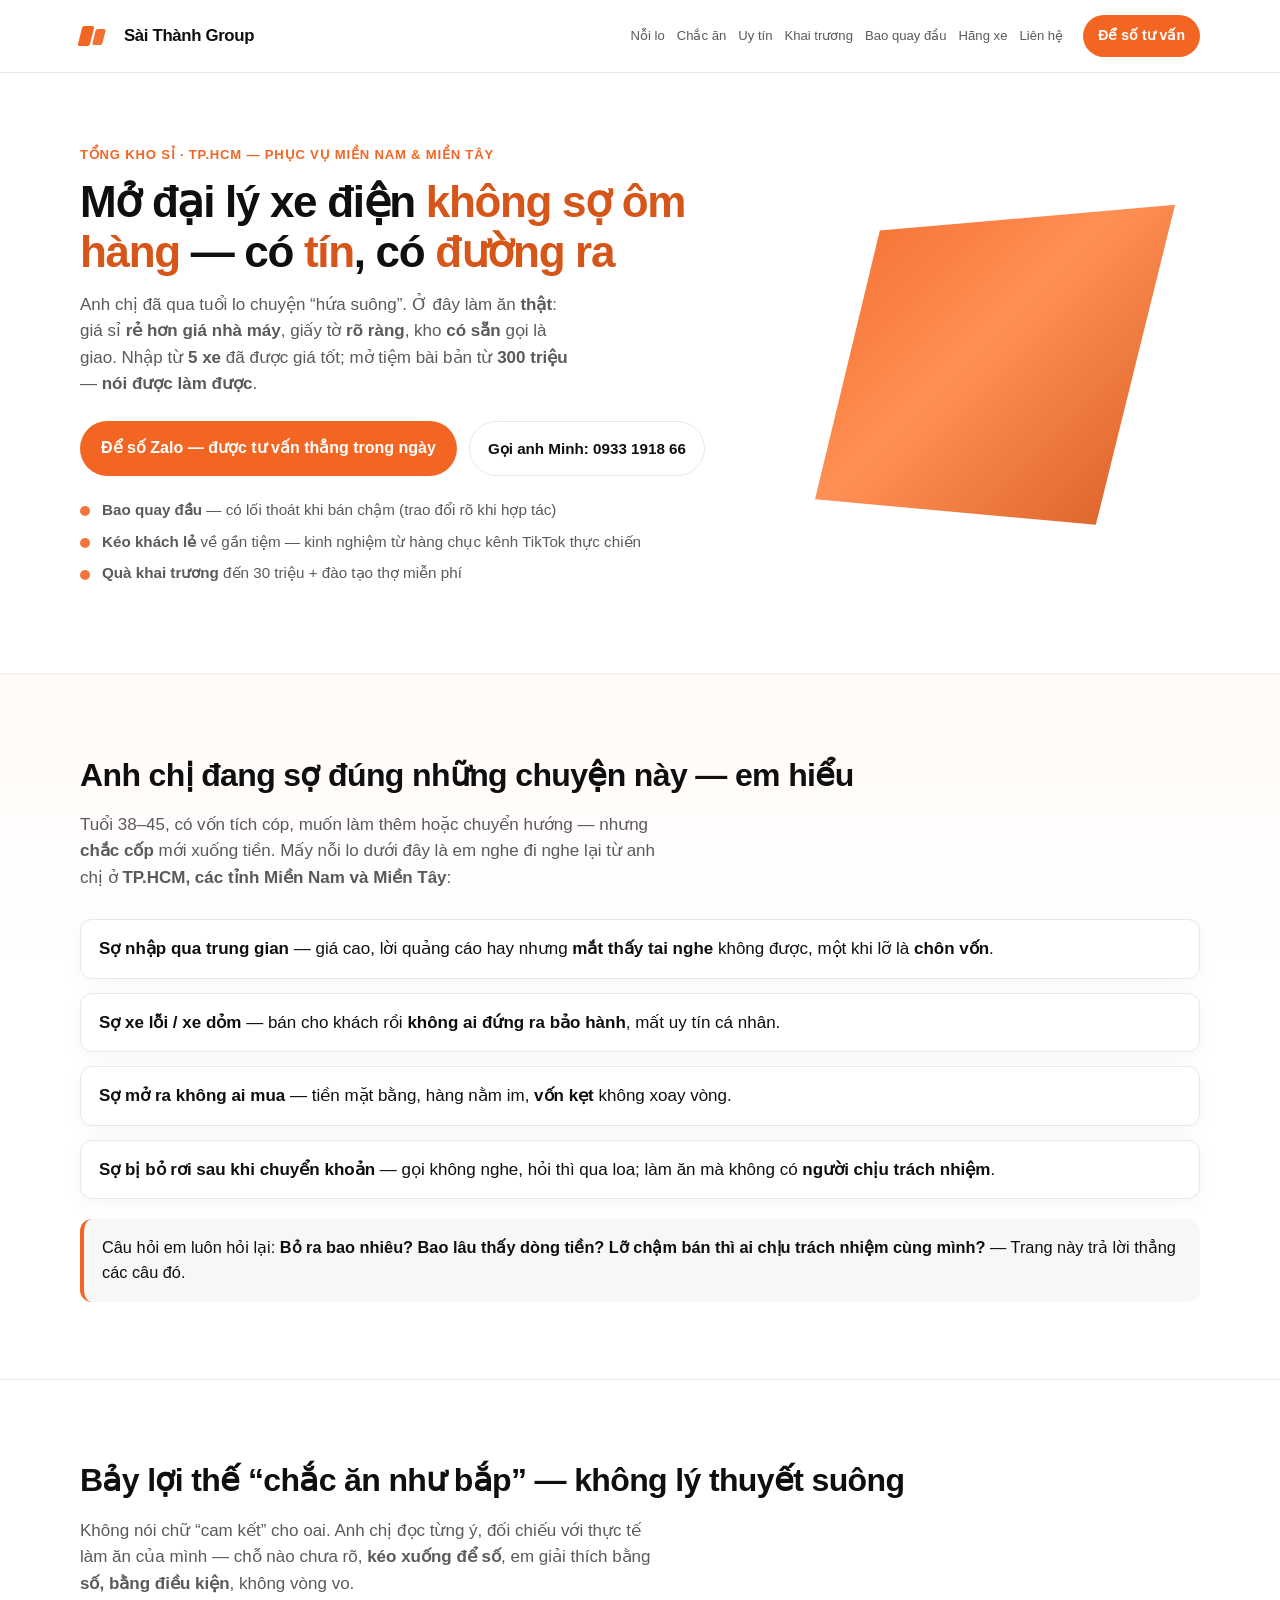
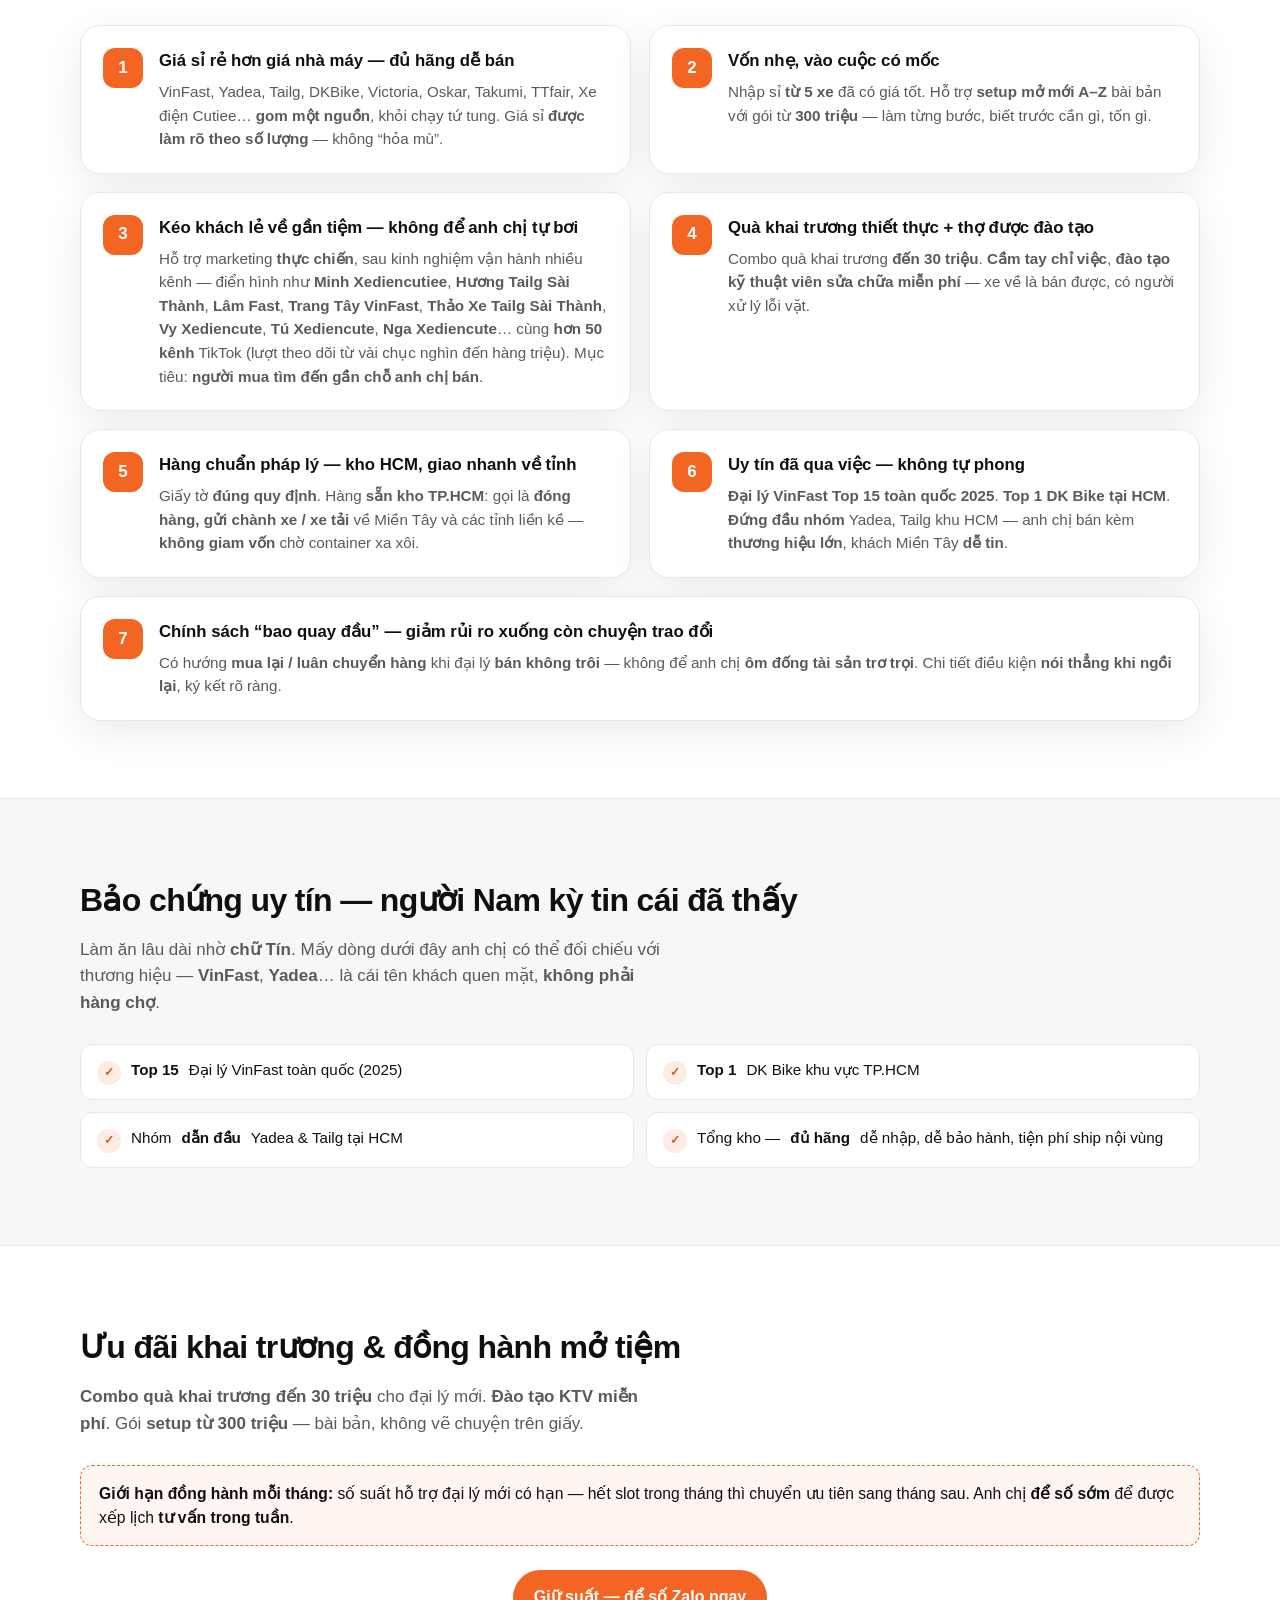
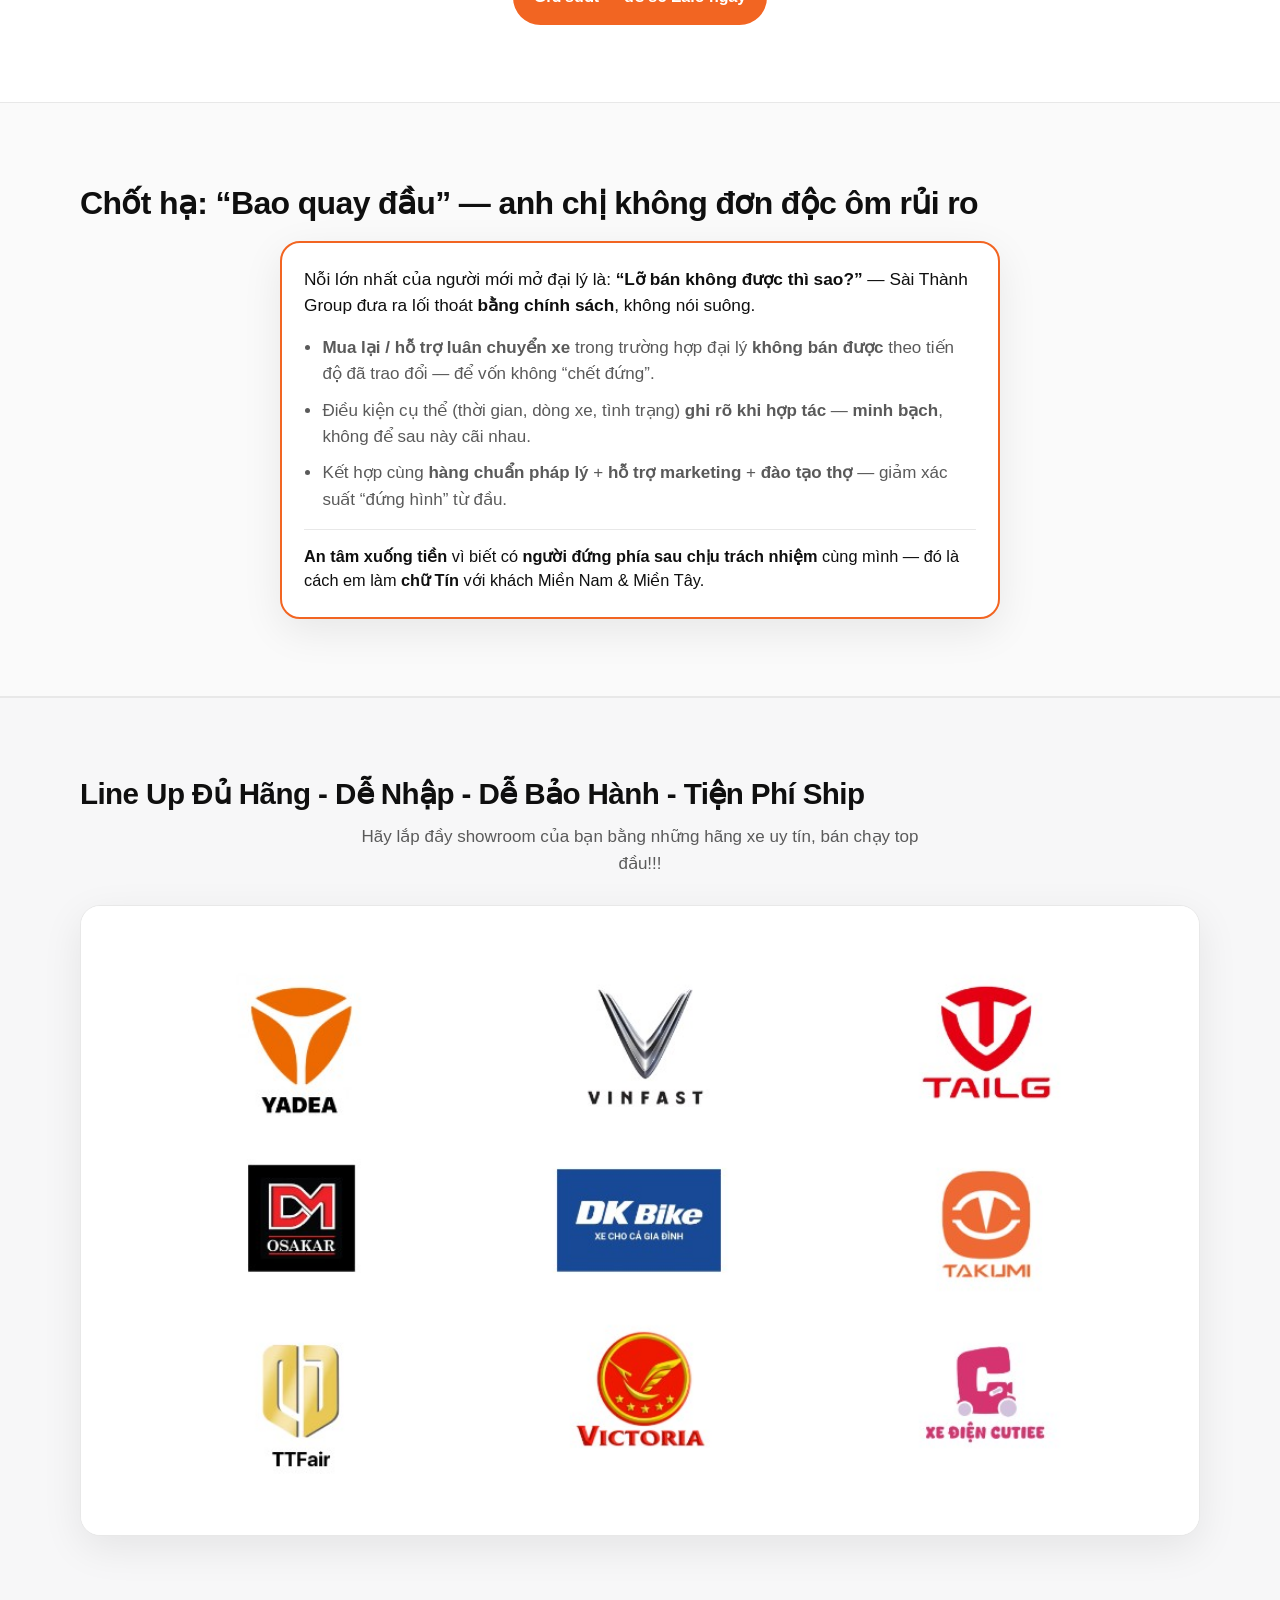
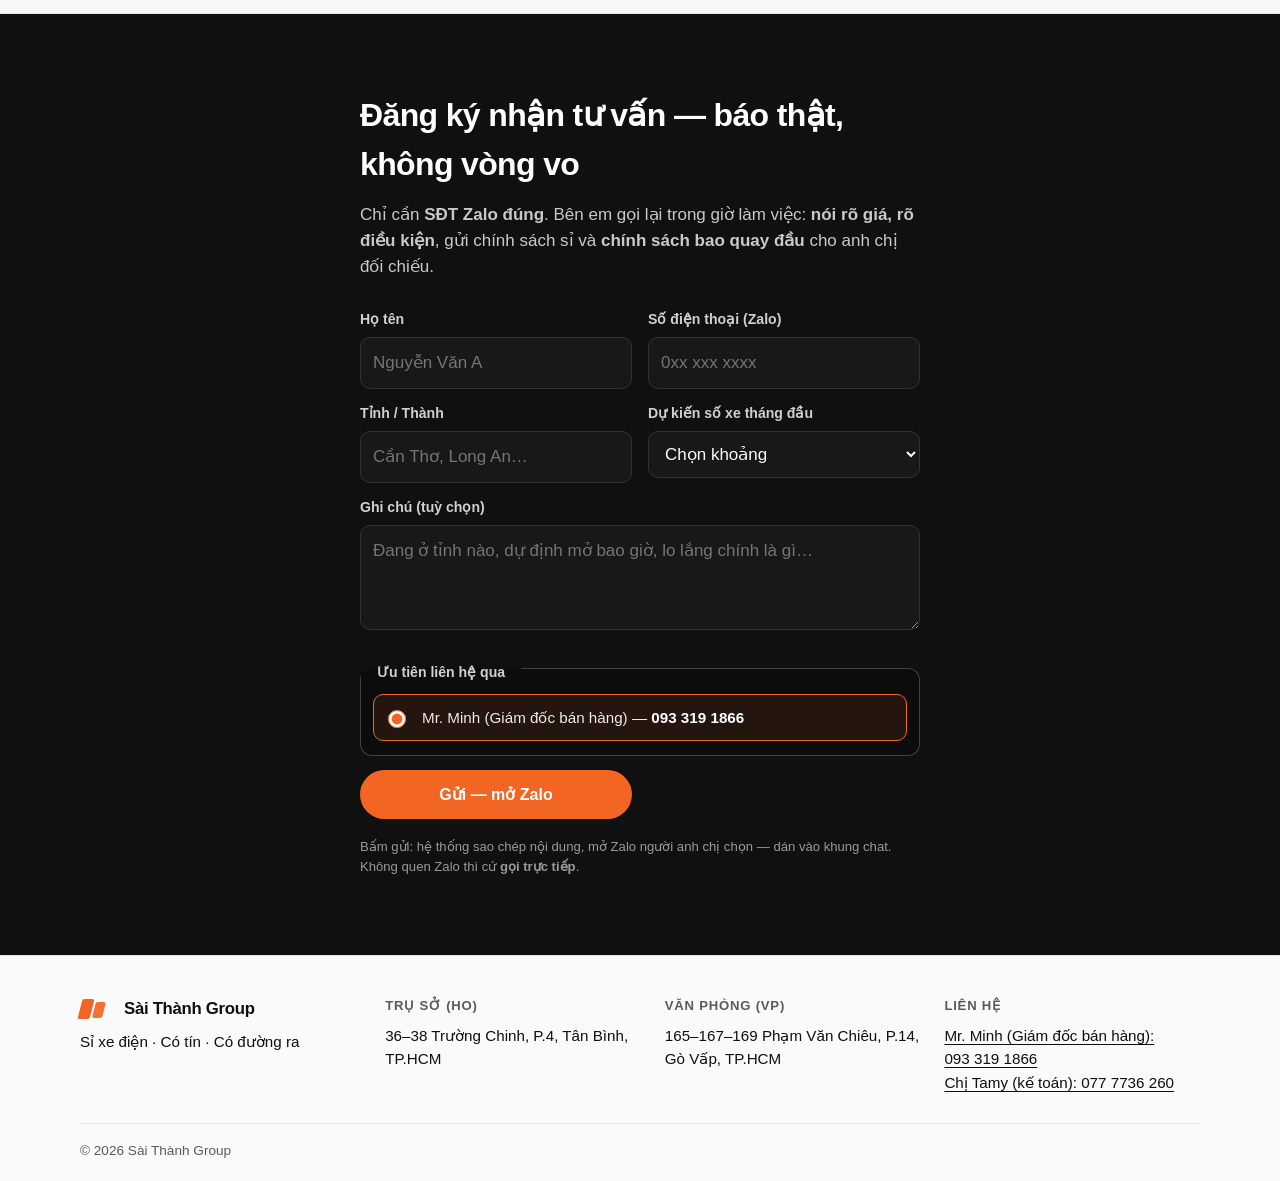
<file: index.html>
<!DOCTYPE html>
<html lang="vi">
<head>
  <meta charset="UTF-8" />
  <meta name="viewport" content="width=device-width, initial-scale=1" />
  <meta name="description" content="Sài Thành Group — sỉ xe điện giá tốt hơn nhà máy, kho HCM, bao quay đầu. Uy tín Top VinFast, DK Bike, Yadea, Tailg. Tư vấn mở đại lý Miền Nam &amp; Miền Tây." />
  <title>Sài Thành Group — Mở đại lý xe điện chắc ăn, có tín, có đường ra</title>
  <link rel="stylesheet" href="style.css" />
</head>
<body>
  <header class="site-header">
    <div class="wrap site-header__inner">
      <a class="brand" href="#top" aria-label="Sài Thành Group — về đầu trang">
        <span class="brand__mark" aria-hidden="true"></span>
        <span class="brand__name">Sài Thành Group</span>
      </a>
      <nav class="nav" aria-label="Mục chính">
        <a href="#noi-dau">Nỗi lo</a>
        <a href="#giai-phap">Chắc ăn</a>
        <a href="#uy-tin">Uy tín</a>
        <a href="#uu-dai">Khai trương</a>
        <a href="#bao-quay-dau">Bao quay đầu</a>
        <a href="#hang">Hãng xe</a>
        <a href="#lien-he">Liên hệ</a>
      </nav>
      <a class="btn btn--primary btn--sm" href="#bao-gia">Để số tư vấn</a>
    </div>
  </header>

  <main id="top">
    <section class="hero">
      <div class="wrap hero__grid">
        <div class="hero__copy">
          <p class="eyebrow">Tổng kho sỉ · TP.HCM — phục vụ Miền Nam &amp; Miền Tây</p>
          <h1>Mở đại lý xe điện <strong>không sợ ôm hàng</strong> — có <strong>tín</strong>, có <strong>đường ra</strong></h1>
          <p class="hero__lead">
            Anh chị đã qua tuổi lo chuyện “hứa suông”. Ở đây làm ăn <strong>thật</strong>: giá sỉ <strong>rẻ hơn giá nhà máy</strong>, giấy tờ <strong>rõ ràng</strong>, kho <strong>có sẵn</strong> gọi là giao. Nhập từ <strong>5 xe</strong> đã được giá tốt; mở tiệm bài bản từ <strong>300 triệu</strong> — <strong>nói được làm được</strong>.
          </p>
          <div class="hero__cta">
            <a class="btn btn--primary btn--lg" href="#bao-gia">Để số Zalo — được tư vấn thẳng trong ngày</a>
            <a class="btn btn--ghost" href="tel:+84933191866">Gọi anh Minh: 0933&nbsp;1918&nbsp;66</a>
          </div>
          <ul class="hero__ticks" aria-label="Điểm chốt nhanh">
            <li><strong>Bao quay đầu</strong> — có lối thoát khi bán chậm (trao đổi rõ khi hợp tác)</li>
            <li><strong>Kéo khách lẻ</strong> về gần tiệm — kinh nghiệm từ hàng chục kênh TikTok thực chiến</li>
            <li><strong>Quà khai trương</strong> đến 30 triệu + đào tạo thợ miễn phí</li>
          </ul>
        </div>
        <div class="hero__visual" aria-hidden="true">
          <div class="hero__shape"></div>
        </div>
      </div>
    </section>

    <section class="section section--pain" id="noi-dau">
      <div class="wrap">
        <h2 class="section__title">Anh chị đang sợ đúng những chuyện này — em hiểu</h2>
        <p class="section__lead">
          Tuổi 38–45, có vốn tích cóp, muốn làm thêm hoặc chuyển hướng — nhưng <strong>chắc cốp</strong> mới xuống tiền. Mấy nỗi lo dưới đây là em nghe đi nghe lại từ anh chị ở <strong>TP.HCM, các tỉnh Miền Nam và Miền Tây</strong>:
        </p>
        <ul class="pain-list">
          <li>
            <strong>Sợ nhập qua trung gian</strong> — giá cao, lời quảng cáo hay nhưng <strong>mắt thấy tai nghe</strong> không được, một khi lỡ là <strong>chôn vốn</strong>.
          </li>
          <li>
            <strong>Sợ xe lỗi / xe dỏm</strong> — bán cho khách rồi <strong>không ai đứng ra bảo hành</strong>, mất uy tín cá nhân.
          </li>
          <li>
            <strong>Sợ mở ra không ai mua</strong> — tiền mặt bằng, hàng nằm im, <strong>vốn kẹt</strong> không xoay vòng.
          </li>
          <li>
            <strong>Sợ bị bỏ rơi sau khi chuyển khoản</strong> — gọi không nghe, hỏi thì qua loa; làm ăn mà không có <strong>người chịu trách nhiệm</strong>.
          </li>
        </ul>
        <p class="pain-close">
          Câu hỏi em luôn hỏi lại: <strong>Bỏ ra bao nhiêu? Bao lâu thấy dòng tiền? Lỡ chậm bán thì ai chịu trách nhiệm cùng mình?</strong> — Trang này trả lời thẳng các câu đó.
        </p>
      </div>
    </section>

    <section class="section" id="giai-phap">
      <div class="wrap">
        <h2 class="section__title">Bảy lợi thế “chắc ăn như bắp” — không lý thuyết suông</h2>
        <p class="section__lead">
          Không nói chữ “cam kết” cho oai. Anh chị đọc từng ý, đối chiếu với thực tế làm ăn của mình — chỗ nào chưa rõ, <strong>kéo xuống để số</strong>, em giải thích bằng <strong>số, bằng điều kiện</strong>, không vòng vo.
        </p>
        <ol class="benefits">
          <li>
            <span class="benefits__n">1</span>
            <div>
              <h3><strong>Giá sỉ rẻ hơn giá nhà máy</strong> — đủ hãng dễ bán</h3>
              <p>VinFast, Yadea, Tailg, DKBike, Victoria, Oskar, Takumi, TTfair, Xe điện Cutiee… <strong>gom một nguồn</strong>, khỏi chạy tứ tung. Giá sỉ <strong>được làm rõ theo số lượng</strong> — không “hỏa mù”.</p>
            </div>
          </li>
          <li>
            <span class="benefits__n">2</span>
            <div>
              <h3><strong>Vốn nhẹ, vào cuộc có mốc</strong></h3>
              <p>Nhập sỉ <strong>từ 5 xe</strong> đã có giá tốt. Hỗ trợ <strong>setup mở mới A–Z</strong> bài bản với gói từ <strong>300 triệu</strong> — làm từng bước, biết trước cần gì, tốn gì.</p>
            </div>
          </li>
          <li>
            <span class="benefits__n">3</span>
            <div>
              <h3><strong>Kéo khách lẻ về gần tiệm</strong> — không để anh chị tự bơi</h3>
              <p>Hỗ trợ marketing <strong>thực chiến</strong>, sau kinh nghiệm vận hành nhiều kênh — điển hình như <strong>Minh Xediencutiee</strong>, <strong>Hương Tailg Sài Thành</strong>, <strong>Lâm Fast</strong>, <strong>Trang Tây VinFast</strong>, <strong>Thảo Xe Tailg Sài Thành</strong>, <strong>Vy Xediencute</strong>, <strong>Tú Xediencute</strong>, <strong>Nga Xediencute</strong>… cùng <strong>hơn 50 kênh</strong> TikTok (lượt theo dõi từ vài chục nghìn đến hàng triệu). Mục tiêu: <strong>người mua tìm đến gần chỗ anh chị bán</strong>.</p>
            </div>
          </li>
          <li>
            <span class="benefits__n">4</span>
            <div>
              <h3><strong>Quà khai trương thiết thực</strong> + thợ được đào tạo</h3>
              <p>Combo quà khai trương <strong>đến 30 triệu</strong>. <strong>Cầm tay chỉ việc</strong>, <strong>đào tạo kỹ thuật viên sửa chữa miễn phí</strong> — xe về là bán được, có người xử lý lỗi vặt.</p>
            </div>
          </li>
          <li>
            <span class="benefits__n">5</span>
            <div>
              <h3><strong>Hàng chuẩn pháp lý</strong> — kho HCM, giao nhanh về tỉnh</h3>
              <p>Giấy tờ <strong>đúng quy định</strong>. Hàng <strong>sẵn kho TP.HCM</strong>: gọi là <strong>đóng hàng, gửi chành xe / xe tải</strong> về Miền Tây và các tỉnh liền kề — <strong>không giam vốn</strong> chờ container xa xôi.</p>
            </div>
          </li>
          <li>
            <span class="benefits__n">6</span>
            <div>
              <h3><strong>Uy tín đã qua việc</strong> — không tự phong</h3>
              <p><strong>Đại lý VinFast Top 15 toàn quốc 2025</strong>. <strong>Top 1 DK Bike tại HCM</strong>. <strong>Đứng đầu nhóm</strong> Yadea, Tailg khu HCM — anh chị bán kèm <strong>thương hiệu lớn</strong>, khách Miền Tây <strong>dễ tin</strong>.</p>
            </div>
          </li>
          <li>
            <span class="benefits__n">7</span>
            <div>
              <h3><strong>Chính sách “bao quay đầu”</strong> — giảm rủi ro xuống còn chuyện trao đổi</h3>
              <p>Có hướng <strong>mua lại / luân chuyển hàng</strong> khi đại lý <strong>bán không trôi</strong> — không để anh chị <strong>ôm đống tài sản trơ trọi</strong>. Chi tiết điều kiện <strong>nói thẳng khi ngồi lại</strong>, ký kết rõ ràng.</p>
            </div>
          </li>
        </ol>
      </div>
    </section>

    <section class="section section--tint" id="uy-tin">
      <div class="wrap">
        <h2 class="section__title">Bảo chứng uy tín — người Nam kỳ tin cái đã thấy</h2>
        <p class="section__lead">
          Làm ăn lâu dài nhờ <strong>chữ Tín</strong>. Mấy dòng dưới đây anh chị có thể đối chiếu với thương hiệu — <strong>VinFast</strong>, <strong>Yadea</strong>… là cái tên khách quen mặt, <strong>không phải hàng chợ</strong>.
        </p>
        <ul class="trust-badges">
          <li><span class="trust-badges__mark">✓</span> <strong>Top 15</strong> Đại lý VinFast toàn quốc (2025)</li>
          <li><span class="trust-badges__mark">✓</span> <strong>Top 1</strong> DK Bike khu vực TP.HCM</li>
          <li><span class="trust-badges__mark">✓</span> Nhóm <strong>dẫn đầu</strong> Yadea &amp; Tailg tại HCM</li>
          <li><span class="trust-badges__mark">✓</span> Tổng kho — <strong>đủ hãng</strong> dễ nhập, dễ bảo hành, tiện phí ship nội vùng</li>
        </ul>
      </div>
    </section>

    <section class="section" id="uu-dai">
      <div class="wrap">
        <h2 class="section__title">Ưu đãi khai trương &amp; đồng hành mở tiệm</h2>
        <p class="section__lead">
          <strong>Combo quà khai trương đến 30 triệu</strong> cho đại lý mới. <strong>Đào tạo KTV miễn phí</strong>. Gói <strong>setup từ 300 triệu</strong> — bài bản, không vẽ chuyện trên giấy.
        </p>
        <div class="scarcity-box" role="note">
          <p><strong>Giới hạn đồng hành mỗi tháng:</strong> số suất hỗ trợ đại lý mới có hạn — hết slot trong tháng thì chuyển ưu tiên sang tháng sau. Anh chị <strong>để số sớm</strong> để được xếp lịch <strong>tư vấn trong tuần</strong>.</p>
        </div>
        <p class="section__cta">
          <a class="btn btn--primary btn--lg" href="#bao-gia">Giữ suất — để số Zalo ngay</a>
        </p>
      </div>
    </section>

    <section class="section section--commit" id="bao-quay-dau">
      <div class="wrap">
        <h2 class="section__title">Chốt hạ: <strong>“Bao quay đầu”</strong> — anh chị không đơn độc ôm rủi ro</h2>
        <div class="commit-card">
          <p class="commit-card__lead">
            Nỗi lớn nhất của người mới mở đại lý là: <strong>“Lỡ bán không được thì sao?”</strong> — Sài Thành Group đưa ra lối thoát <strong>bằng chính sách</strong>, không nói suông.
          </p>
          <ul class="commit-card__list">
            <li><strong>Mua lại / hỗ trợ luân chuyển xe</strong> trong trường hợp đại lý <strong>không bán được</strong> theo tiến độ đã trao đổi — để vốn không “chết đứng”.</li>
            <li>Điều kiện cụ thể (thời gian, dòng xe, tình trạng) <strong>ghi rõ khi hợp tác</strong> — <strong>minh bạch</strong>, không để sau này cãi nhau.</li>
            <li>Kết hợp cùng <strong>hàng chuẩn pháp lý</strong> + <strong>hỗ trợ marketing</strong> + <strong>đào tạo thợ</strong> — giảm xác suất “đứng hình” từ đầu.</li>
          </ul>
          <p class="commit-card__foot">
            <strong>An tâm xuống tiền</strong> vì biết có <strong>người đứng phía sau chịu trách nhiệm</strong> cùng mình — đó là cách em làm <strong>chữ Tín</strong> với khách Miền Nam &amp; Miền Tây.
          </p>
        </div>
      </div>
    </section>

    <section class="section section--tint" id="hang">
      <div class="wrap">
        <h2 class="section__title section__title--brands">Line Up Đủ Hãng - Dễ Nhập - Dễ Bảo Hành - Tiện Phí Ship</h2>
        <p class="section__lead section__lead--center">
          Hãy lắp đầy showroom của bạn bằng những hãng xe uy tín, bán chạy top đầu!!!
        </p>
        <figure class="lineup">
          <img
            src="lineup-brands.png"
            alt="Line up thương hiệu: Yadea, VinFast, Tailg, Osakar, DK Bike, Takumi, TTFair, Victoria, Xe điện Cutiee"
            loading="lazy"
            decoding="async"
          />
        </figure>
      </div>
    </section>

    <section class="section section--dark" id="bao-gia">
      <div class="wrap narrow">
        <h2 class="section__title section__title--light">Đăng ký nhận tư vấn — <strong>báo thật, không vòng vo</strong></h2>
        <p class="section__lead section__lead--light">
          Chỉ cần <strong>SĐT Zalo đúng</strong>. Bên em gọi lại trong giờ làm việc: <strong>nói rõ giá, rõ điều kiện</strong>, gửi chính sách sỉ và <strong>chính sách bao quay đầu</strong> cho anh chị đối chiếu.
        </p>
        <form class="lead-form" id="lead-form" novalidate>
          <div class="field">
            <label for="name">Họ tên</label>
            <input id="name" name="name" type="text" autocomplete="name" required placeholder="Nguyễn Văn A" />
          </div>
          <div class="field">
            <label for="phone">Số điện thoại (Zalo)</label>
            <input id="phone" name="phone" type="tel" autocomplete="tel" inputmode="tel" required placeholder="0xx xxx xxxx" />
          </div>
          <div class="field">
            <label for="city">Tỉnh / Thành</label>
            <input id="city" name="city" type="text" autocomplete="address-level1" required placeholder="Cần Thơ, Long An…" />
          </div>
          <div class="field">
            <label for="qty">Dự kiến số xe tháng đầu</label>
            <select id="qty" name="qty" required>
              <option value="" selected disabled>Chọn khoảng</option>
              <option value="5–10">5 – 10 xe</option>
              <option value="11–30">11 – 30 xe</option>
              <option value="31+">31 xe trở lên</option>
            </select>
          </div>
          <div class="field field--full">
            <label for="note">Ghi chú (tuỳ chọn)</label>
            <textarea id="note" name="note" rows="3" placeholder="Đang ở tỉnh nào, dự định mở bao giờ, lo lắng chính là gì…"></textarea>
          </div>
          <fieldset class="contact-pick">
            <legend class="contact-pick__legend">Ưu tiên liên hệ qua</legend>
            <div class="contact-pick__options">
              <label class="contact-pick__row">
                <input type="radio" name="contact" value="minh" checked />
                <span class="contact-pick__text">Mr. Minh (Giám đốc bán hàng) — <span class="contact-pick__num">093&nbsp;319&nbsp;1866</span></span>
              </label>
            </div>
          </fieldset>
          <button class="btn btn--primary btn--block btn--lg" type="submit">Gửi — mở Zalo</button>
          <p class="form-hint">Bấm gửi: hệ thống sao chép nội dung, mở Zalo người anh chị chọn — dán vào khung chat. Không quen Zalo thì cứ <strong>gọi trực tiếp</strong>.</p>
        </form>
        <p class="success" id="form-success" hidden>Cảm ơn anh/chị. Nếu Zalo không mở, gọi <a href="tel:+84933191866">093&nbsp;319&nbsp;1866</a> (Mr. Minh).</p>
      </div>
    </section>
  </main>

  <footer class="site-footer" id="lien-he">
    <div class="wrap site-footer__grid">
      <div>
        <div class="brand brand--footer">
          <span class="brand__mark" aria-hidden="true"></span>
          <span class="brand__name">Sài Thành Group</span>
        </div>
        <p class="footer-tag">Sỉ xe điện · Có tín · Có đường ra</p>
      </div>
      <div>
        <h3 class="footer-heading">Trụ sở (HO)</h3>
        <p>36–38 Trường Chinh, P.4, Tân Bình, TP.HCM</p>
      </div>
      <div>
        <h3 class="footer-heading">Văn phòng (VP)</h3>
        <p>165–167–169 Phạm Văn Chiêu, P.14, Gò Vấp, TP.HCM</p>
      </div>
      <div>
        <h3 class="footer-heading">Liên hệ</h3>
        <p><a href="https://zalo.me/84933191866">Mr. Minh (Giám đốc bán hàng): 093&nbsp;319&nbsp;1866</a></p>
        <p><a href="https://zalo.me/84777736260">Chị Tamy (kế toán): 077&nbsp;7736&nbsp;260</a></p>
      </div>
    </div>
    <div class="wrap site-footer__bottom">
      <span>© <span id="y"></span> Sài Thành Group</span>
    </div>
  </footer>

  <script>
    (function () {
      var y = document.getElementById("y");
      if (y) y.textContent = String(new Date().getFullYear());

      var form = document.getElementById("lead-form");
      var ok = document.getElementById("form-success");
      if (!form) return;

      function digits(v) {
        return String(v || "").replace(/\D/g, "");
      }

      function zaloUrl(phoneDigits) {
        return "https://zalo.me/" + phoneDigits;
      }

      function contactDigits() {
        return "84933191866";
      }

      form.addEventListener("submit", function (e) {
        e.preventDefault();
        if (!form.reportValidity()) return;

        var fd = new FormData(form);
        var name = String(fd.get("name") || "").trim();
        var phone = String(fd.get("phone") || "").trim();
        var city = String(fd.get("city") || "").trim();
        var qty = String(fd.get("qty") || "").trim();
        var note = String(fd.get("note") || "").trim();
        var contact = String(fd.get("contact") || "minh");

        var targetDigits = contactDigits(contact);

        var msg =
          "[SÀI THÀNH GROUP — BÁO GIÁ SỈ / MỞ ĐẠI LÝ]\n" +
          "Họ tên: " + name + "\n" +
          "SĐT: " + phone + "\n" +
          "Khu vực: " + city + "\n" +
          "Số xe dự kiến tháng đầu: " + qty + "\n" +
          (note ? "Ghi chú: " + note + "\n" : "") +
          "— Gửi từ landing page.";

        var p = digits(phone);
        if (p.length < 9) {
          form.reportValidity();
          return;
        }

        var clip = navigator.clipboard && navigator.clipboard.writeText
          ? navigator.clipboard.writeText(msg).catch(function () {})
          : Promise.resolve();

        clip.then(function () {
          window.open(zaloUrl(targetDigits), "_blank", "noopener,noreferrer");
          if (ok) {
            ok.hidden = false;
            var instant =
              window.matchMedia &&
              window.matchMedia("(prefers-reduced-motion: reduce)").matches;
            ok.scrollIntoView({
              behavior: instant ? "auto" : "smooth",
              block: "nearest",
            });
          }
        });
      });
    })();
  </script>
</body>
</html>
</file>
<file: style.css>
/* Sài Thành Group — palette: cam chủ đạo #F26522, nền sáng, chữ đậm */
:root {
  --orange: #f26522;
  --orange-dark: #d65518;
  --ink: #0f0f0f;
  --muted: #5a5a5a;
  --line: #e8e8e8;
  --bg: #ffffff;
  --bg-tint: #f7f7f8;
  --radius: 12px;
  --radius-lg: 20px;
  --shadow: 0 12px 40px rgba(15, 15, 15, 0.08);
  --font: "SF Pro Display", "SF Pro Text", -apple-system, BlinkMacSystemFont,
    "Segoe UI", Roboto, "Helvetica Neue", Arial, sans-serif;
  --wrap: 1120px;
  --header-h: 72px;
}

*,
*::before,
*::after {
  box-sizing: border-box;
}

html {
  scroll-behavior: smooth;
  scroll-padding-top: calc(var(--header-h) + 12px);
}

@media (prefers-reduced-motion: reduce) {
  html {
    scroll-behavior: auto;
  }
}

body {
  margin: 0;
  font-family: var(--font);
  font-size: 17px;
  line-height: 1.55;
  color: var(--ink);
  background: var(--bg);
  -webkit-font-smoothing: antialiased;
}

img {
  max-width: 100%;
  height: auto;
  display: block;
}

a {
  color: inherit;
  text-decoration-thickness: 1px;
  text-underline-offset: 3px;
}

a:hover {
  color: var(--orange);
}

.wrap {
  width: min(100% - 40px, var(--wrap));
  margin-inline: auto;
}

.narrow {
  width: min(100% - 40px, 560px);
}

/* Header */
.site-header {
  position: sticky;
  top: 0;
  z-index: 50;
  background: rgba(255, 255, 255, 0.92);
  backdrop-filter: blur(10px);
  border-bottom: 1px solid var(--line);
}

.site-header__inner {
  height: var(--header-h);
  display: flex;
  align-items: center;
  gap: 20px;
}

.brand {
  display: inline-flex;
  align-items: center;
  gap: 10px;
  font-weight: 600;
  letter-spacing: -0.02em;
  text-decoration: none;
  color: var(--ink);
}

.brand:hover {
  color: var(--ink);
}

.brand__mark {
  width: 34px;
  height: 22px;
  position: relative;
  flex-shrink: 0;
}

.brand__mark::before,
.brand__mark::after {
  content: "";
  position: absolute;
  background: var(--orange);
  transform: skewX(-14deg);
  border-radius: 2px;
}

.brand__mark::before {
  width: 12px;
  height: 20px;
  left: 0;
  top: 1px;
}

.brand__mark::after {
  width: 10px;
  height: 16px;
  left: 14px;
  top: 4px;
  opacity: 0.92;
}

.brand__name {
  font-size: 1.05rem;
}

.nav {
  margin-left: auto;
  display: none;
  gap: 22px;
  font-size: 0.95rem;
}

.nav a {
  text-decoration: none;
  color: var(--muted);
}

.nav a:hover {
  color: var(--ink);
}

@media (min-width: 880px) {
  .nav {
    display: flex;
    flex-wrap: wrap;
    justify-content: flex-end;
    row-gap: 4px;
    column-gap: 12px;
    max-width: min(100%, 520px);
    font-size: 0.82rem;
  }
}

/* Buttons */
.btn {
  display: inline-flex;
  align-items: center;
  justify-content: center;
  gap: 8px;
  padding: 12px 18px;
  border-radius: 999px;
  font-weight: 600;
  font-size: 0.95rem;
  border: 1px solid transparent;
  cursor: pointer;
  text-decoration: none;
  transition: background 0.15s ease, color 0.15s ease, border-color 0.15s ease,
    transform 0.12s ease;
  font-family: inherit;
}

.btn:active {
  transform: translateY(1px);
}

.btn--primary {
  background: var(--orange);
  color: #fff;
}

.btn--primary:hover {
  background: var(--orange-dark);
  color: #fff;
}

.btn--ghost {
  background: transparent;
  border-color: var(--line);
  color: var(--ink);
}

.btn--ghost:hover {
  border-color: #cfcfcf;
  color: var(--ink);
}

.btn--sm {
  padding: 9px 14px;
  font-size: 0.88rem;
}

.btn--lg {
  padding: 14px 20px;
  font-size: 1rem;
}

.btn--block {
  width: 100%;
}

/* Hero */
.hero {
  padding: clamp(32px, 6vw, 72px) 0 clamp(48px, 7vw, 88px);
  position: relative;
  overflow: hidden;
}

.hero__grid {
  display: grid;
  grid-template-columns: 1fr;
  gap: 32px;
  align-items: center;
}

@media (min-width: 900px) {
  .hero__grid {
    grid-template-columns: 1.05fr 0.65fr;
    gap: 48px;
  }
}

.hero__copy h1 {
  margin: 0 0 16px;
  font-size: clamp(1.85rem, 4vw, 2.75rem);
  line-height: 1.12;
  letter-spacing: -0.03em;
}

.hero__copy h1 strong {
  color: var(--orange-dark);
  font-weight: 800;
}

.eyebrow {
  margin: 0 0 12px;
  font-size: 0.82rem;
  font-weight: 600;
  letter-spacing: 0.06em;
  text-transform: uppercase;
  color: var(--orange);
}

.hero__lead {
  margin: 0 0 24px;
  color: var(--muted);
  max-width: 52ch;
}

.hero__cta {
  display: flex;
  flex-wrap: wrap;
  gap: 12px;
  margin-bottom: 22px;
}

.hero__ticks {
  margin: 0;
  padding: 0;
  list-style: none;
  display: grid;
  gap: 8px;
  color: var(--muted);
  font-size: 0.95rem;
}

.hero__ticks li {
  padding-left: 22px;
  position: relative;
}

.hero__ticks li::before {
  content: "";
  position: absolute;
  left: 0;
  top: 0.55em;
  width: 10px;
  height: 10px;
  border-radius: 50%;
  background: var(--orange);
  opacity: 0.9;
}

.hero__visual {
  min-height: 200px;
  position: relative;
}

.hero__shape {
  position: absolute;
  inset: 0;
  margin: auto;
  width: min(100%, 360px);
  height: 320px;
  background: linear-gradient(
    135deg,
    var(--orange) 0%,
    #ff8a4c 45%,
    var(--orange-dark) 100%
  );
  clip-path: polygon(18% 8%, 100% 0, 78% 100%, 0 92%);
  opacity: 0.95;
  filter: drop-shadow(0 24px 48px rgba(242, 101, 34, 0.35));
}

/* Sections */
.section {
  padding: clamp(48px, 6vw, 88px) 0;
}

.section--tint {
  background: var(--bg-tint);
  border-block: 1px solid var(--line);
}

.section--dark {
  background: #101010;
  color: #f2f2f2;
}

.section__title {
  margin: 0 0 12px;
  font-size: clamp(1.45rem, 2.6vw, 2rem);
  letter-spacing: -0.02em;
}

.section__title--light {
  color: #fff;
}

.section__title--brands {
  font-size: clamp(1.2rem, 3.2vw, 1.85rem);
  line-height: 1.28;
  text-wrap: balance;
  max-width: 100%;
}

.section__lead {
  margin: 0 0 28px;
  color: var(--muted);
  max-width: 62ch;
}

.section__lead--center {
  text-align: center;
  margin-inline: auto;
}

.section__lead--light {
  color: #c9c9c9;
}

.section--pain {
  background: linear-gradient(180deg, #fffaf7 0%, #fff 40%);
  border-block: 1px solid #f2e8e2;
}

.pain-list {
  margin: 0 0 20px;
  padding: 0;
  list-style: none;
  display: grid;
  gap: 14px;
}

.pain-list li {
  margin: 0;
  padding: 16px 18px;
  border-radius: var(--radius);
  border: 1px solid var(--line);
  background: #fff;
  box-shadow: 0 4px 20px rgba(15, 15, 15, 0.04);
  line-height: 1.5;
}

.pain-close {
  margin: 0;
  padding: 16px 18px;
  border-radius: var(--radius);
  border-left: 4px solid var(--orange);
  background: var(--bg-tint);
  color: var(--ink);
  font-size: 1.02rem;
}

.trust-badges {
  margin: 0;
  padding: 0;
  list-style: none;
  display: grid;
  gap: 12px;
}

@media (min-width: 640px) {
  .trust-badges {
    grid-template-columns: 1fr 1fr;
  }
}

.trust-badges li {
  display: flex;
  align-items: flex-start;
  gap: 10px;
  padding: 14px 16px;
  border-radius: var(--radius);
  border: 1px solid var(--line);
  background: #fff;
  font-size: 0.95rem;
  line-height: 1.45;
}

.trust-badges__mark {
  flex-shrink: 0;
  width: 24px;
  height: 24px;
  border-radius: 50%;
  background: rgba(242, 101, 34, 0.12);
  color: var(--orange-dark);
  font-weight: 800;
  font-size: 0.75rem;
  display: grid;
  place-items: center;
  margin-top: 2px;
}

.scarcity-box {
  margin: 0 0 24px;
  padding: 16px 18px;
  border-radius: var(--radius);
  border: 1px dashed var(--orange);
  background: rgba(242, 101, 34, 0.06);
  color: var(--ink);
  font-size: 0.98rem;
  line-height: 1.5;
}

.scarcity-box p {
  margin: 0;
}

.section__cta {
  margin: 0;
  text-align: center;
}

.section--commit {
  background: #fafafa;
  border-block: 1px solid var(--line);
}

.commit-card {
  max-width: 720px;
  margin: 0 auto;
  padding: 24px 22px;
  border-radius: var(--radius-lg);
  border: 2px solid var(--orange);
  background: #fff;
  box-shadow: var(--shadow);
}

.commit-card__lead {
  margin: 0 0 16px;
  font-size: 1.08rem;
  line-height: 1.5;
}

.commit-card__list {
  margin: 0 0 16px;
  padding-left: 1.15rem;
  color: var(--muted);
  line-height: 1.55;
}

.commit-card__list li + li {
  margin-top: 10px;
}

.commit-card__foot {
  margin: 0;
  padding-top: 14px;
  border-top: 1px solid var(--line);
  font-size: 1.02rem;
  line-height: 1.5;
  color: var(--ink);
}

/* Benefits */
.benefits {
  list-style: none;
  margin: 0;
  padding: 0;
  display: grid;
  gap: 18px;
}

@media (min-width: 720px) {
  .benefits {
    grid-template-columns: 1fr 1fr;
  }

  .benefits > li:last-child:nth-child(odd) {
    grid-column: 1 / -1;
  }
}

.benefits > li {
  display: grid;
  grid-template-columns: auto 1fr;
  gap: 16px;
  padding: 22px;
  border: 1px solid var(--line);
  border-radius: var(--radius-lg);
  background: #fff;
  box-shadow: var(--shadow);
}

.benefits__n {
  width: 40px;
  height: 40px;
  border-radius: 12px;
  background: var(--orange);
  color: #fff;
  font-weight: 700;
  display: grid;
  place-items: center;
  flex-shrink: 0;
}

.benefits h3 {
  margin: 0 0 6px;
  font-size: 1.05rem;
}

.benefits p {
  margin: 0;
  color: var(--muted);
  font-size: 0.95rem;
}

/* Split + aside */
.split {
  display: grid;
  gap: 28px;
}

@media (min-width: 880px) {
  .split {
    grid-template-columns: 1.2fr 0.8fr;
    align-items: start;
    gap: 40px;
  }
}

.list-plain {
  margin: 0;
  padding-left: 1.1rem;
  color: var(--muted);
}

.list-plain li + li {
  margin-top: 10px;
}

.aside-card {
  border: 1px solid var(--line);
  border-radius: var(--radius-lg);
  padding: 24px;
  background: #fff;
  box-shadow: var(--shadow);
}

.aside-card__title {
  margin: 0 0 12px;
  font-size: 1.1rem;
}

.aside-card__list {
  margin: 0 0 18px;
  padding-left: 1.1rem;
  color: var(--muted);
}

.aside-card__list li + li {
  margin-top: 8px;
}

/* Lineup */
.lineup {
  margin: 8px 0 0;
  border-radius: var(--radius-lg);
  overflow: hidden;
  border: 1px solid var(--line);
  box-shadow: var(--shadow);
  background: #fff;
}

.lineup img {
  width: 100%;
}

/* Form */
.lead-form {
  display: grid;
  grid-template-columns: 1fr;
  gap: 14px 16px;
  margin-top: 8px;
}

@media (min-width: 520px) {
  .lead-form {
    grid-template-columns: 1fr 1fr;
  }
}

.field {
  display: flex;
  flex-direction: column;
  gap: 6px;
}

.field--full {
  grid-column: 1 / -1;
}

.field label,
.field legend {
  font-size: 0.88rem;
  font-weight: 600;
  color: #d0d0d0;
}

/* Chọn người liên hệ — tách khỏi .field để radio không bị style input full-width */
.contact-pick {
  margin: 4px 0 0;
  padding: 0;
  border: 1px solid rgba(255, 255, 255, 0.22);
  border-radius: 12px;
  grid-column: 1 / -1;
  min-width: 0;
  background: rgba(0, 0, 0, 0.2);
}

.contact-pick__legend {
  padding: 14px 16px 6px;
  font-size: 0.88rem;
  font-weight: 600;
  color: #d0d0d0;
}

.contact-pick__options {
  display: flex;
  flex-direction: column;
  gap: 10px;
  padding: 4px 12px 14px;
}

.contact-pick__row {
  display: grid;
  grid-template-columns: 22px 1fr;
  gap: 12px;
  align-items: start;
  margin: 0;
  padding: 12px 14px;
  border-radius: 10px;
  border: 1px solid #383838;
  background: rgba(255, 255, 255, 0.04);
  cursor: pointer;
  transition: border-color 0.15s ease, background 0.15s ease;
}

.contact-pick__row:hover {
  border-color: #555;
  background: rgba(255, 255, 255, 0.06);
}

.contact-pick__row:has(input:checked) {
  border-color: var(--orange);
  background: rgba(242, 101, 34, 0.1);
}

.contact-pick__row input[type="radio"] {
  width: 18px;
  height: 18px;
  margin: 3px 0 0;
  accent-color: var(--orange);
  cursor: pointer;
}

.contact-pick__text {
  font-size: 0.95rem;
  font-weight: 500;
  color: #ececec;
  line-height: 1.4;
}

.contact-pick__num {
  font-weight: 600;
  color: #fff;
  font-variant-numeric: tabular-nums;
}

.field input,
.field select,
.field textarea {
  width: 100%;
  border: 1px solid #333;
  border-radius: 10px;
  padding: 12px 12px;
  font: inherit;
  background: #181818;
  color: #fafafa;
  outline: none;
}

.field input:focus,
.field select:focus,
.field textarea:focus {
  border-color: var(--orange);
  box-shadow: 0 0 0 3px rgba(242, 101, 34, 0.25);
}

.form-hint {
  grid-column: 1 / -1;
  margin: 4px 0 0;
  font-size: 0.82rem;
  color: #9a9a9a;
}

.success {
  margin-top: 16px;
  padding: 14px 16px;
  border-radius: 10px;
  border: 1px solid #333;
  background: #161616;
  color: #eaeaea;
}

.success a {
  color: #fff;
  text-decoration: underline;
}

/* Footer */
.site-footer {
  background: #fafafa;
  border-top: 1px solid var(--line);
  padding: 40px 0 20px;
  font-size: 0.95rem;
}

.site-footer__grid {
  display: grid;
  gap: 24px;
}

@media (min-width: 800px) {
  .site-footer__grid {
    grid-template-columns: 1.1fr 1fr 1fr 1fr;
  }
}

.brand--footer {
  margin-bottom: 8px;
}

.footer-tag {
  margin: 0;
  color: var(--muted);
}

.footer-heading {
  margin: 0 0 8px;
  font-size: 0.82rem;
  text-transform: uppercase;
  letter-spacing: 0.06em;
  color: var(--muted);
}

.site-footer p {
  margin: 0;
  color: var(--ink);
}

.site-footer__bottom {
  margin-top: 28px;
  padding-top: 16px;
  border-top: 1px solid var(--line);
  font-size: 0.85rem;
  color: var(--muted);
}
</file>
